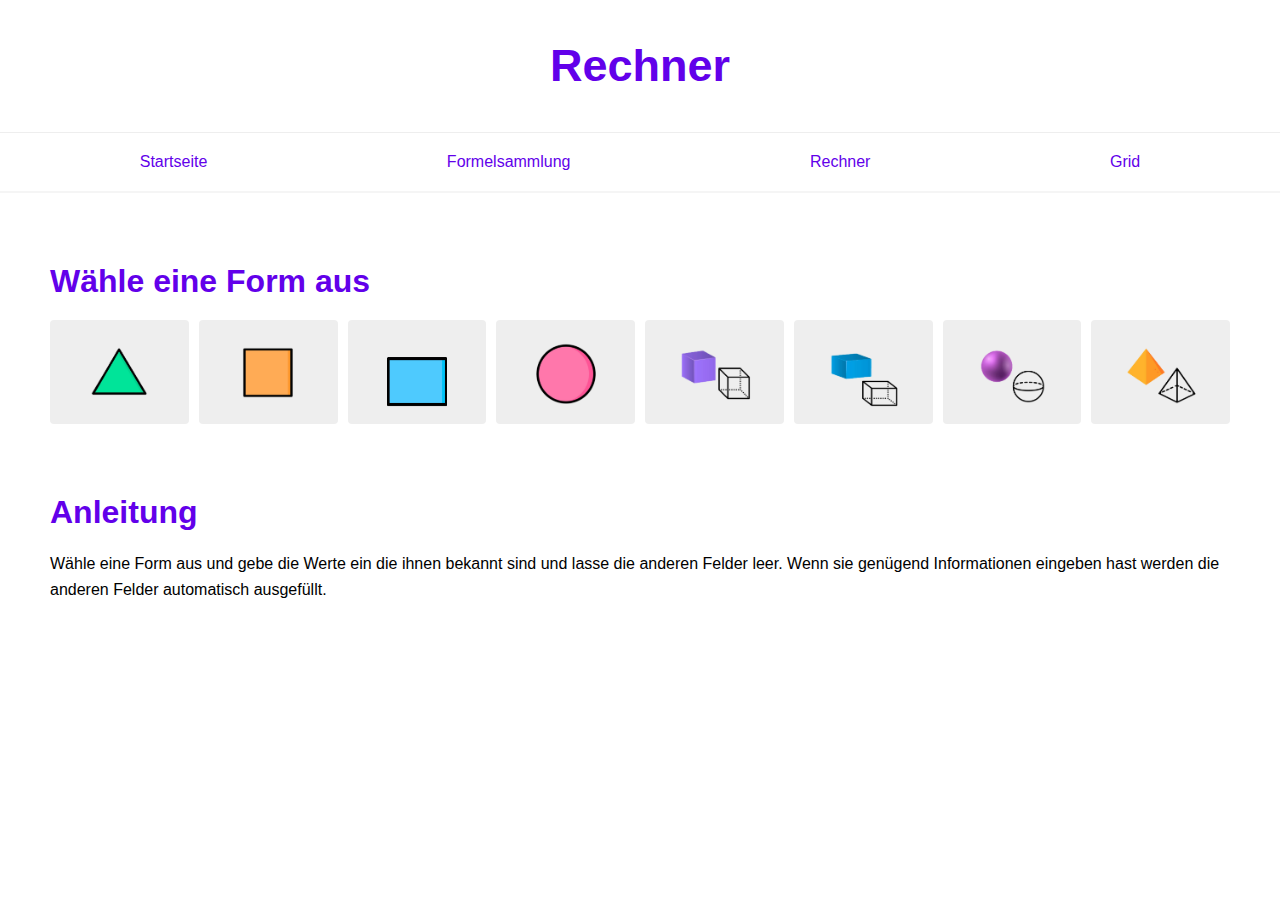
<file: calculator.html>
<!DOCTYPE html>
<html lang="de">
  <head>
    <meta charset="UTF-8" />
    <!-- ELEGANCE-Patter Mobile Responsiveness-->
    <meta name="viewport" content="width=device-width, initial-scale=1.0" />
    <title>Geo Calcultor - Rechner</title>
    <link rel="stylesheet" href="stylesheet.css" />
    <script src="calculator.js" defer></script>
    <script src="deleteDOM.js"></script>
  </head>
  <body>
    <header>
      <h1>Rechner</h1>
    </header>
    <nav>
      <!-- ELEGANCE-Pattern Streamlined Navigation and Prioritize Cosistency: same navbar on all pages -->
      <a href="./index.html">Startseite</a>
      <a href="./formulas.html">Formelsammlung</a>
      <a href="./calculator.html">Rechner</a>
      <a href="./grid.html">Grid</a>
    </nav>
    <main>
      <!-- Selecting the form updates the input Fields-->
      <h2>Wähle eine Form aus</h2>
      <div class="button-container">
        <button id="btnTriangle" onclick="updateFields('triangle')"><img src="./img/Triangle.png" /></button>
        <button id="btnSquare" onclick="updateFields('square')"><img src="./img/Square.png" /></button>
        <button id="btnRectangle" onclick="updateFields('rectangle')"><img src="./img/Rectan.png" /></button>
        <button id="btnCircle" onclick="updateFields('circle')"><img src="./img/Circle.png" /></button>
        <button id="btnCube" onclick="updateFields('cube')"><img src="./img/Cube.png" /></button>
        <button id="btnCuboid" onclick="updateFields('cuboid')"><img src="./img/Cuboid.png" /></button>
        <button id="btnSphere" onclick="updateFields('sphere')"><img src="./img/Sphere.png" /></button>
        <button id="btnPyramid" onclick="updateFields('pyramid')"><img src="./img/Pyramid.png" /></button>
      </div>

      <!-- ELEGANCE-Pattern: Focus on User Needs: Placeholders and Labels for good UX-->
      <!-- The needed input fields are activated or deactivated by JS-->
      <div class="calculator-field-container">
        <div class="calculator-field" id="a">
          <label for="input-a">Seite A</label>
          <input type="text" placeholder="Seite A" id="input-a" />
        </div>

        <div class="calculator-field" id="b">
          <label for="input-b">Seite B</label>
          <input type="text" placeholder="Seite B" id="input-b" />
        </div>

        <div class="calculator-field" id="c">
          <label for="input-c">Seite C</label>
          <input type="text" placeholder="Seite C" id="input-c" />
        </div>

        <div class="calculator-field" id="r">
          <label for="input-r">Radius</label>
          <input type="text" placeholder="Radius" id="input-r" />
        </div>

        <div class="calculator-field" id="g">
          <label for="input-g">Grundseite</label>
          <input type="text" placeholder="Grundseite" id="input-g" />
        </div>

        <div class="calculator-field" id="h">
          <label for="input-h">Höhe</label>
          <input type="text" placeholder="Höhe" id="input-h" />
        </div>

        <div class="calculator-field" id="g-area">
          <label for="input-g-area">Grundfläche</label>
          <input type="text" placeholder="Grundfläche" id="input-g-area" />
        </div>

        <div class="calculator-field" id="area">
          <label for="input-area">Fläche</label>
          <input type="text" placeholder="Fläche" id="input-area" />
        </div>

        <div class="calculator-field" id="volume">
          <label for="input-volume">Fläche</label>
          <input type="text" placeholder="Fläche" id="input-volume" />
        </div>

        <button class="calculator-field" id="calculate-btn" type="button" onclick="calculate()">Berechnen</button>
      </div>

      <h2>Anleitung</h2>
      <p>
        Wähle eine Form aus und gebe die Werte ein die ihnen bekannt sind und lasse die anderen Felder leer. Wenn sie
        genügend Informationen eingeben hast werden die anderen Felder automatisch ausgefüllt.
      </p>
    </main>
  </body>
</html>
</file>
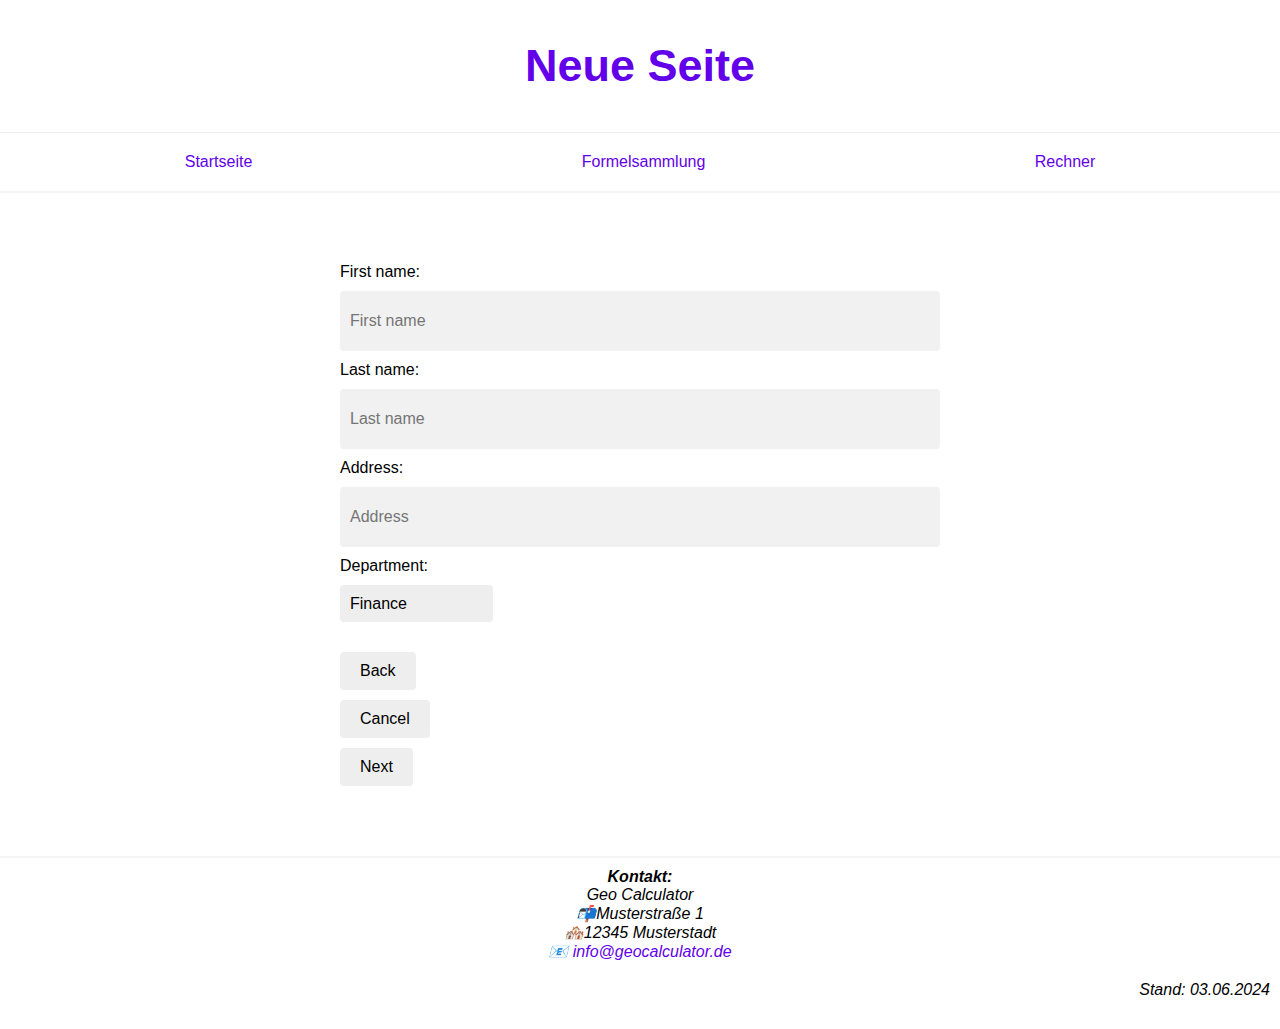
<file: flexbox.html>
<!DOCTYPE html>
<html lang="de">
  <head>
    <meta charset="UTF-8" />
    <!-- ELEGANCE-Patter Mobile Responsiveness-->
    <meta name="viewport" content="width=device-width, initial-scale=1.0" />
    <title>Geo Calculator - Neue Seite</title>
    <link rel="stylesheet" href="stylesheet.css" />
  </head>
  <body>
    <header>
      <h1>Neue Seite</h1>
    </header>
    <nav>
      <!-- ELEGANCE-Pattern Streamlined Navigation and Prioritize Cosistency: same navbar on all pages -->
      <a href="./index.html">Startseite</a>
      <a href="./formulas.html">Formelsammlung</a>
      <a href="./calculator.html">Rechner</a>
    </nav>
    <section class="grid-container">
      <div class="grid-item">First name:</div>
      <div class="grid-item"><input type="text" placeholder="First name" /></div>
      <div class="grid-item">Last name:</div>
      <div class="grid-item"><input type="text" placeholder="Last name" /></div>
      <div class="grid-item">Address:</div>
      <div class="grid-item"><input type="text" placeholder="Address" /></div>
      <div class="grid-item">Department:</div>
      <div class="grid-item">
        <select>
          <option>Finance</option>
          <option>Human Resources</option>
          <option>Marketing</option>
          <option>Payroll</option>
          <option>Shipping</option>
        </select>
      </div>
      <div class="grid-item"></div>
      <div class="grid-item"></div>
      <div class="grid-item"><button>Back</button></div>
      <div class="grid-item"><button>Cancel</button></div>
      <div class="grid-item"><button>Next</button></div>
    </section>
    <footer>
      <address>
        <strong>Kontakt:</strong><br />
        Geo Calculator<br />
        <div class="street">Musterstraße 1</div>
        <div class="city">12345 Musterstadt</div>
        <a href="mailto:info@geocalculator.de" class="mail">info@geocalculator.de</a>
        <p id="version"><time datetime="2024-06-03">Stand: 03.06.2024</time></p>
      </address>
    </footer>
  </body>
</html>
</file>
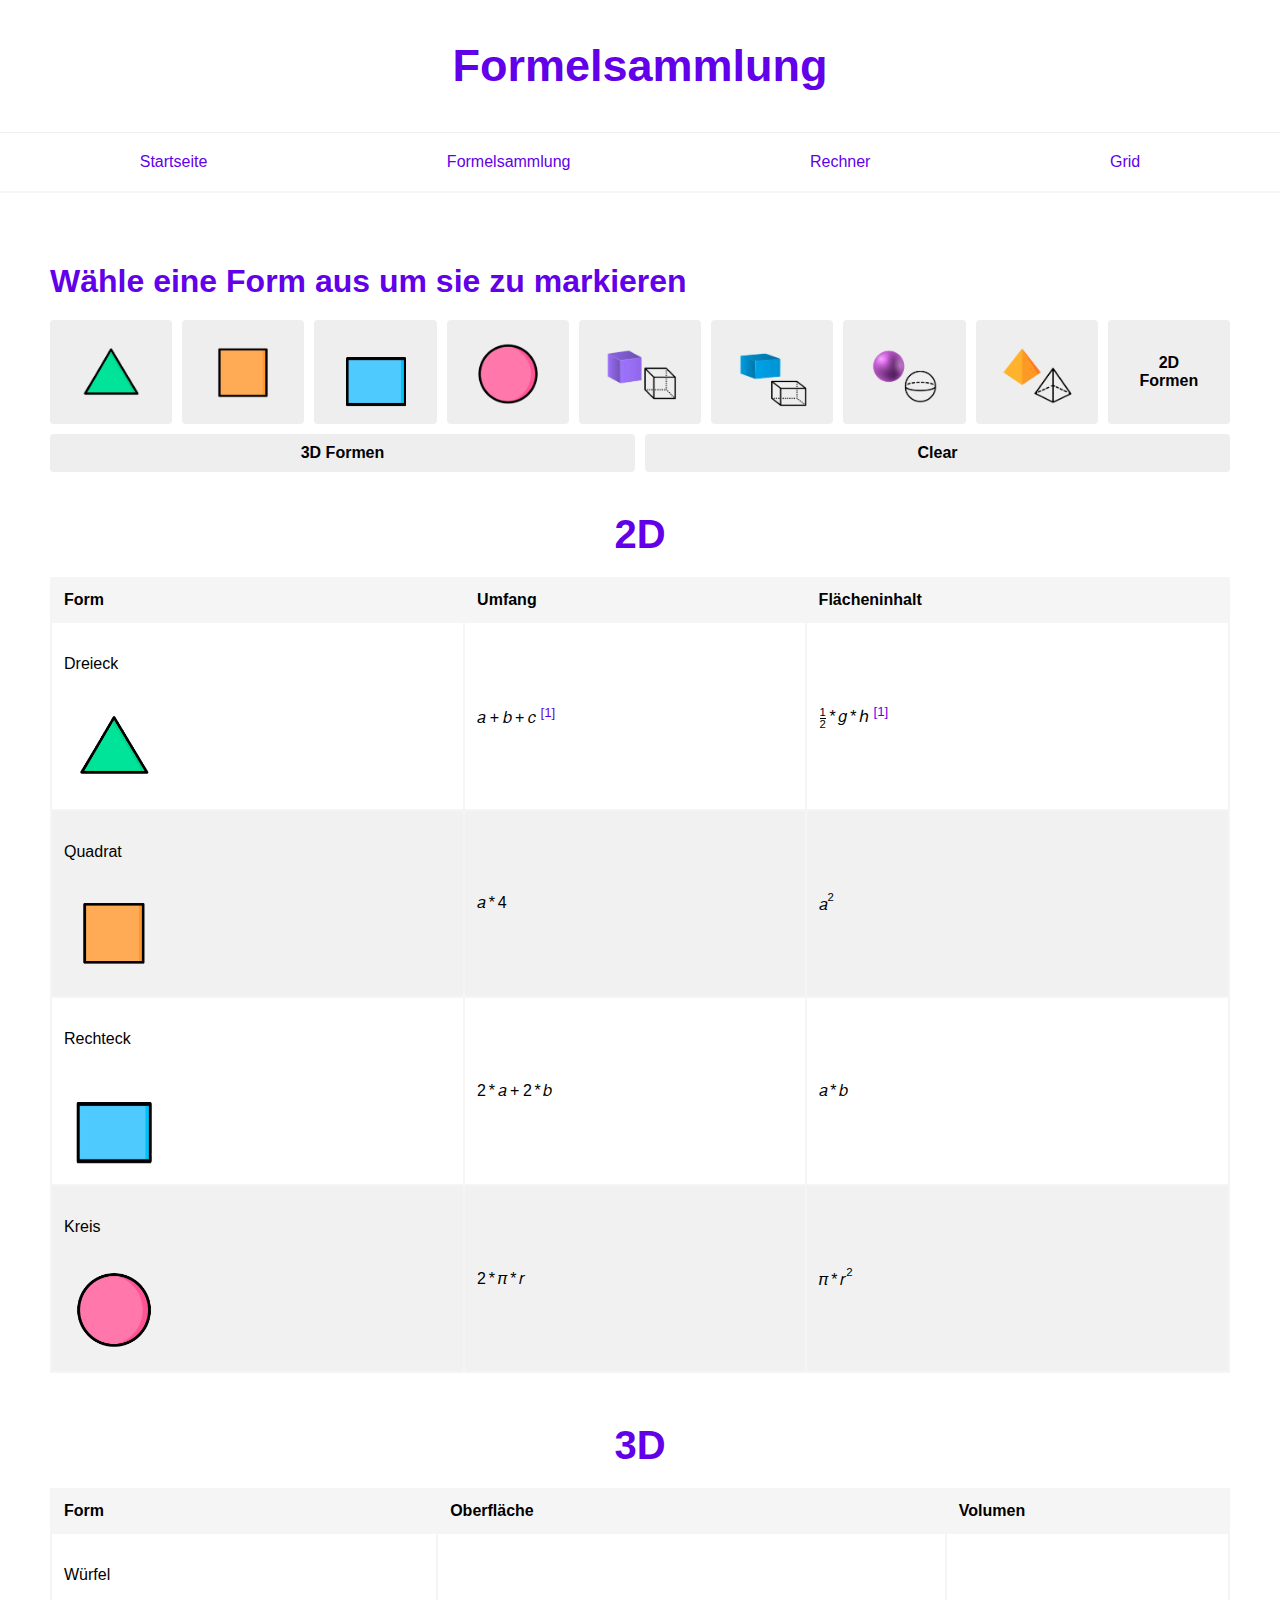
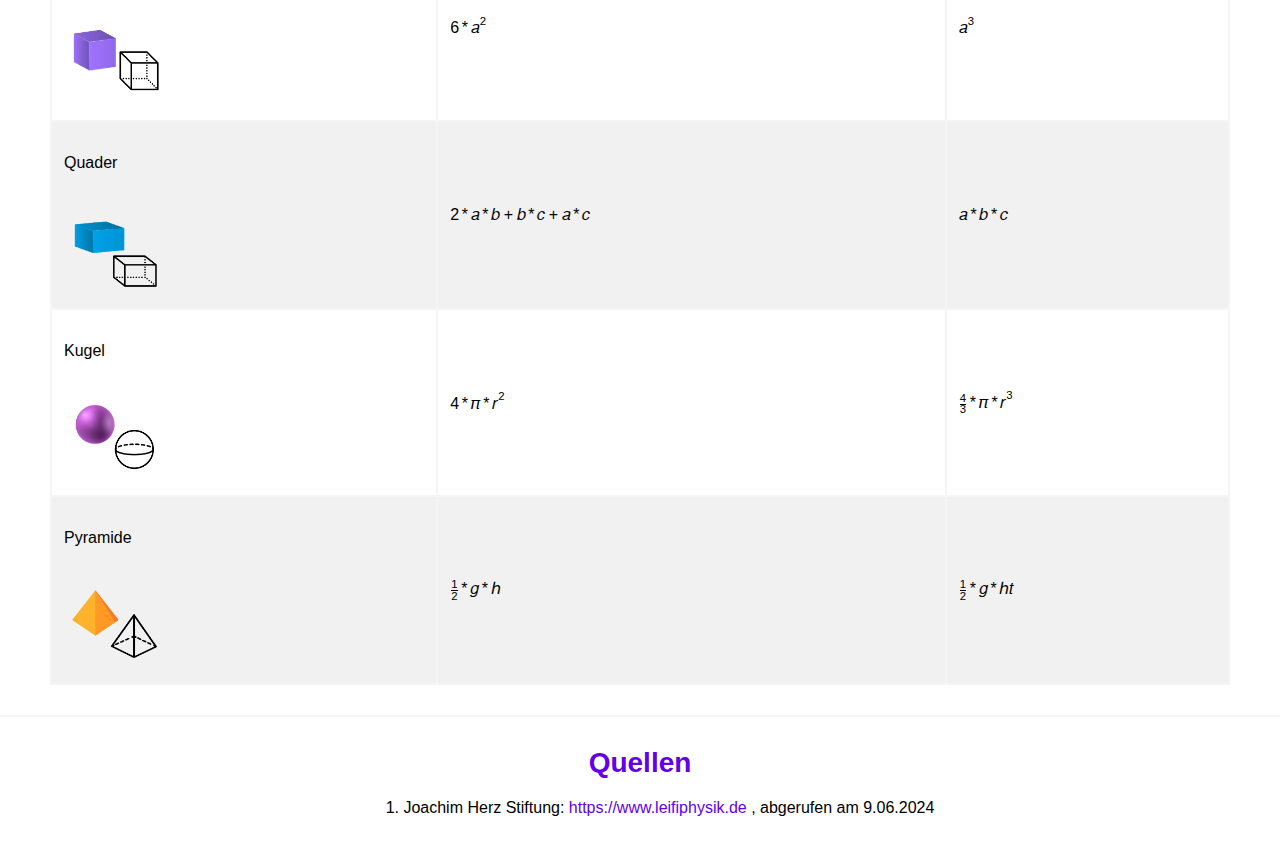
<file: formulas.html>
<!DOCTYPE html>
<html lang="de">
  <head>
    <meta charset="UTF-8" />
    <!-- ELEGANCE-Patter Mobile Responsiveness-->
    <meta name="viewport" content="width=device-width, initial-scale=1.0" />
    <title>Geo Calculator - Formelsammlung</title>
    <link rel="stylesheet" href="stylesheet.css" />
    <script src="deleteDOM.js"></script>
    <script src="formulas.js"></script>
  </head>
  <body>
    <header>
      <h1>Formelsammlung</h1>
    </header>
    <nav>
      <!-- ELEGANCE-Pattern Streamlined Navigation and Prioritize Cosistency: same navbar on all pages -->
      <a href="./index.html">Startseite</a>
      <a href="./formulas.html">Formelsammlung</a>
      <a href="./calculator.html">Rechner</a>
      <a href="./grid.html">Grid</a>
    </nav>
    <main>
      <h2>Wähle eine Form aus um sie zu markieren</h2>
      <!-- Buttons are calling the highlightElement Function with the id of the element which is to be highlighted -->
      <div class="button-container">
        <button id="btnTriangle" onclick="highlightElement('triangle')"><img src="./img/Triangle.png" /></button>
        <button id="btnSquare" onclick="highlightElement('square')"><img src="./img/Square.png" /></button>
        <button id="btnRectangle" onclick="highlightElement('rectangle')"><img src="./img/Rectan.png" /></button>
        <button id="btnCircle" onclick="highlightElement('circle')"><img src="./img/Circle.png" /></button>
        <button id="btnCube" onclick="highlightElement('cube')"><img src="./img/Cube.png" /></button>
        <button id="btnCuboid" onclick="highlightElement('cuboid')"><img src="./img/Cuboid.png" /></button>
        <button id="btnSphere" onclick="highlightElement('sphere')"><img src="./img/Sphere.png" /></button>
        <button id="btnPyramid" onclick="highlightElement('pyramid')"><img src="./img/Pyramid.png" /></button>
        <button id="btn2D" onclick="highlightElementsByClass('.form2d')"><b>2D Formen</b></button>
        <button id="btn3D" onclick="highlightElementsByClass('.form3d')"><b>3D Formen</b></button>
        <button id="btnClear" onclick="clearAllBorders()"><b>Clear</b></button>
      </div>
      <div>
        <!--2d Forms Table using MathML-->
        <table style="width: 100%">
          <caption>
            <h1>2D</h1>
          </caption>
          <tr>
            <th>Form</th>
            <th>Umfang</th>
            <th>Flächeninhalt</th>
          </tr>
          <tr id="triangle" class="form2d">
            <td>
              <p>Dreieck</p>
              <img class="image-size" src="./img/Triangle.png" alt="Dreieck" />
            </td>
            <td>
              <math><mi>a</mi> <mo>+</mo> <mi>b</mi> <mo>+</mo> <mi>c</mi></math>
              <sup><a href="#fn1" class="footnote">[1]</a></sup>
            </td>
            <td>
              <math>
                <mfrac><mn>1</mn><mn>2</mn></mfrac> <mo>*</mo> <mi>g</mi> <mo>*</mo> <mi>h</mi>
              </math>
              <sup><a href="#fn1" class="footnote">[1]</a></sup>
            </td>
          </tr>
          <tr id="square" class="form2d">
            <td>
              <p>Quadrat</p>
              <img class="image-size" src="./img/Square.png" alt="Quadrat" />
            </td>
            <td>
              <math><mi>a</mi> <mo>*</mo> <mn>4</mn></math>
            </td>
            <td>
              <math>
                <msup><mi>a</mi><mn>2</mn></msup>
              </math>
            </td>
          </tr>
          <tr id="rectangle" class="form2d">
            <td>
              <p>Rechteck</p>
              <img class="image-size" src="./img/Rectan.png" alt="Rechteck" />
            </td>
            <td>
              <math> <mn>2</mn> <mo>*</mo> <mi>a</mi> <mo>+</mo> <mn>2</mn> <mo>*</mo> <mi>b</mi> </math>
            </td>
            <td>
              <math><mi>a</mi> <mo>*</mo> <mi>b</mi></math>
            </td>
          </tr>
          <tr id="circle" class="form2d">
            <td>
              <p>Kreis</p>
              <img class="image-size" src="./img/Circle.png" alt="Kreis" />
            </td>
            <td>
              <math><mn>2</mn> <mo>*</mo> <mi>&pi;</mi> <mo>*</mo> <mi>r</mi></math>
            </td>
            <td>
              <math>
                <mi>&pi;</mi> <mo>*</mo> <msup><mi>r</mi><mn>2</mn></msup>
              </math>
            </td>
          </tr>
        </table>

        <!--3d Forms Table-->
        <table style="width: 100%">
          <caption>
            <h1>3D</h1>
          </caption>
          <tr>
            <th>Form</th>
            <th>Oberfläche</th>
            <th>Volumen</th>
          </tr>
          <tr id="cube" class="form3d">
            <td>
              <p>Würfel</p>
              <img class="image-size" src="./img/Cube.png" alt="Würfel" />
            </td>
            <td>
              <math>
                <mn>6</mn> <mo>*</mo> <msup><mi>a</mi><mn>2</mn></msup>
              </math>
            </td>
            <td>
              <math>
                <msup><mi>a</mi><mn>3</mn></msup>
              </math>
            </td>
          </tr>
          <tr id="cuboid" class="form3d">
            <td>
              <p>Quader</p>
              <img class="image-size" src="./img/Cuboid.png" alt="Quader" />
            </td>
            <td>
              <math>
                <mn>2</mn> <mo>*</mo> (<mi>a</mi> <mo>*</mo> <mi>b</mi> <mo>+</mo> <mi>b</mi> <mo>*</mo> <mi>c</mi>
                <mo>+</mo> <mi>a</mi> <mo>*</mo> <mi>c</mi>)
              </math>
            </td>
            <td>
              <math><mi>a</mi> <mo>*</mo> <mi>b</mi> <mo>*</mo> <mi>c</mi></math>
            </td>
          </tr>
          <tr id="sphere" class="form3d">
            <td>
              <p>Kugel</p>
              <img class="image-size" src="./img/Sphere.png" alt="Kugel" />
            </td>
            <td>
              <math>
                <mn>4</mn> <mo>*</mo> <mi>&pi;</mi> <mo>*</mo> <msup><mi>r</mi><mn>2</mn></msup>
              </math>
            </td>
            <td>
              <math>
                <mfrac><mn>4</mn><mn>3</mn></mfrac> <mo>*</mo> <mi>&pi;</mi> <mo>*</mo>
                <msup><mi>r</mi><mn>3</mn></msup>
              </math>
            </td>
          </tr>
          <tr id="pyramid" class="form3d">
            <td>
              <p>Pyramide</p>
              <img class="image-size" src="./img/Pyramid.png" alt="Pyramide" />
            </td>
            <td>
              <math>
                <mfrac><mn>1</mn><mn>2</mn></mfrac> <mo>*</mo> <mi>g</mi> <mo>*</mo> <mi>h</mi>
              </math>
            </td>
            <td>
              <math>
                <mfrac><mn>1</mn><mn>2</mn></mfrac> <mo>*</mo> <mi>g</mi> <mo>*</mo> <mi>h</mi>
                <mi>t</mi>
              </math>
            </td>
          </tr>
        </table>
      </div>
    </main>
    <footer>
      <h3>Quellen</h3>
      <ol>
        <li id="fn1">
          Joachim Herz Stiftung:
          <!-- Quelle wird durch _blank in einem neuem Tab geöffnet -->
          <a
            href="https://www.leifiphysik.de/mechanik/masse-volumen-und-dichte/grundwissen/flaechen-und-volumenberechnung"
            target="_blank"
          >
            https://www.leifiphysik.de
          </a>
          , abgerufen am 9.06.2024
        </li>
      </ol>
    </footer>
  </body>
</html>
</file>
<file: stylesheet.css>
/* Generel Section*/
/*------------------------------------------------------*/

/* Checking for the preferred color scheme 
   all Colors can be changed here globably 
*/
@media (prefers-color-scheme: dark) {
  :root {
    --primary: #bb86fc;
    --secondary: #3700b3;
    --lightGrey1: #2e2e2e;
    --lightGrey2: #333333;
    --grey1: #1e1e1e;
    --grey2: #232323;
    --greyHighlight: #444444;
    --background: #121212;
    --text: #e0e0e0;
    --highlight: #ffffff;
  }
}

@media (prefers-color-scheme: light) {
  :root {
    --primary: #6200ea;
    --secondary: #03dac6;
    --lightGrey1: #f5f5f5;
    --lightGrey2: #eeeeee;
    --grey1: #ffffff;
    --grey2: #f1f1f1;
    --greyHighlight: #cccccc;
    --background: #ffffff;
    --text: #000000;
    --highlight: #000000;
  }
}

/* Setting font for all elements */
* {
  font-family: "Roboto", sans-serif;
  color: var(--text);
}

/* Checking users display size */
@media (max-width: 768px) {
  nav {
    flex-direction: column;
  }

  section,
  article,
  aside {
    flex-direction: column;
  }
}

@media (max-width: 480px) {
  nav {
    flex-direction: column;
  }

  section,
  article,
  aside {
    flex-direction: column;
  }

  nav a {
    padding: 5px;
    font-size: 14px;
  }
}

/* Element Section*/
/*------------------------------------------------------*/

body {
  background-color: var(--background);
  color: var(--text);
  margin: 0;
  padding: 0;
  min-height: 100vh;
}

header {
  background-color: var(--grey1);
  padding: 20px;
  text-align: center;
  border-bottom: 1px solid var(--lightGrey2);
  font-size: large;
}

main {
  padding-top: 50px;
  padding-left: 50px;
  padding-right: 50px;
}
nav {
  background-color: var(--grey1);
  padding: 10px 20px;
  display: flex;
  justify-content: space-around;
  align-items: center;
  border-bottom: 2px solid var(--lightGrey1);
}

nav a {
  color: var(--primary);
  text-decoration: none;
  padding: 10px 15px;
  border-radius: 4px;
}

nav a:hover {
  background-color: var(--lightGrey1);
}

footer {
  background-color: var(--grey1);
  padding: 10px;
  text-align: center;
  border-top: 2px solid var(--lightGrey1);
}

button {
  background-color: var(--lightGrey2);
  border: none;
  padding: 10px 20px;
  border-radius: 4px;
  font-size: 16px;
  cursor: pointer;
  transition: background-color 0.3s, box-shadow 0.3s;
}

/* Highlighting the button when hovering */
button:hover {
  background-color: var(--primary);
}

table {
  border-collapse: collapse;
  margin-bottom: 30px;
}

th,
td {
  padding: 12px;
  border: 2px solid var(--lightGrey1);
  text-align: left;
}

th {
  background-color: var(--lightGrey1);
}

tr {
  border-color: var(--primary);
}

/* Changing Colors between every row to increase visibility */
tr:nth-child(even) {
  background-color: var(--grey1);
}

tr:nth-child(odd) {
  background-color: var(--grey2);
}

select {
  background-color: var(--lightGrey2);
  border: none;
  padding: 10px;
  border-radius: 4px;
  font-size: 16px;
  cursor: pointer;
  appearance: none;
  transition: background-color 0.3s;
}

input {
  background-color: var(--grey2);
  border: none;
  padding: 10px;
  border-radius: 4px;
  font-size: 16px;
  transition: background-color 0.3s;
  width: 100%;
  box-sizing: border-box;
}

p {
  line-height: 1.6;
}

h1,
h2,
h3,
h4 {
  color: var(--primary);
  margin: 20px 0;
}

h1 {
  font-size: 2.5em;
}

h2 {
  font-size: 2em;
}

h3 {
  font-size: 1.75em;
}

h4 {
  font-size: 1.5em;
}

a {
  color: var(--primary);
  text-decoration: none;
  transition: color 0.3s;
}

a:hover {
  color: var(--highlight);
  text-decoration: underline;
}

ol {
  list-style-position: inside;
}

/* Class Section*/
/*------------------------------------------------------*/

.image-size {
  width: 100px;
  height: 100px;
}

.street::before {
  content: "📬";
}
.city::before {
  content: "🏘️";
}

.mail::before {
  content: "📧 ";
}

.calculator-field-container {
  display: flex;
  justify-content: center;
  align-items: flex-end;
  gap: 20px;
  margin-top: 50px;
}

.calculator-field {
  margin-bottom: 15px;
  width: 200px;
}

.calculator-field label {
  white-space: nowrap;
  flex: 1;
  margin-right: 10px;
  padding-bottom: 500px;
}

.button-container {
  display: flex;
  flex-wrap: wrap;
  gap: 10px;
  margin: 20px 0;
}

.button-container img {
  width: 80px;
  height: 80px;
}

.button-container button {
  flex: 1 1 7%;
  box-sizing: border-box;
}

.scalable-img {
  flex: 1;
  width: 500px;
  height: auto;
  object-fit: contain;
}

/* Overriding the border when highlighting */
.highlight-border {
  border: 3px solid var(--primary) !important;
}

.index-layout {
  display: flex;
  gap: 150px;
  flex-direction: row;
  box-sizing: border-box;
}

/* Classes for the Grid Page */
.grid-container {
  display: grid;
  gap: 10px;
  width: 600px;
  margin: 50px auto;
  padding: 20px;
}

.grid-container label {
  grid-column: 1;
  text-align: right;
  padding-right: 10px;
  align-self: center;
}
.grid-container input {
  grid-column: 2;
  width: 100%;
  height: 60px;
}

.grid-container .department-label {
  grid-row: 1;
  grid-column: 3;
  text-align: left;
}
.grid-container .department {
  grid-row: 1/3;
  grid-column: 3;
  align-self: center;
  padding: 10px;
  display: flex;
  flex-direction: column;
}
.grid-container .buttons {
  grid-column: 2/4;
  text-align: center;
  margin-top: 20px;
}
.grid-container .buttons button {
  margin: 0 10px;
}

/* ID Section*/
/*------------------------------------------------------*/

#version {
  text-align: right;
}
</file>
